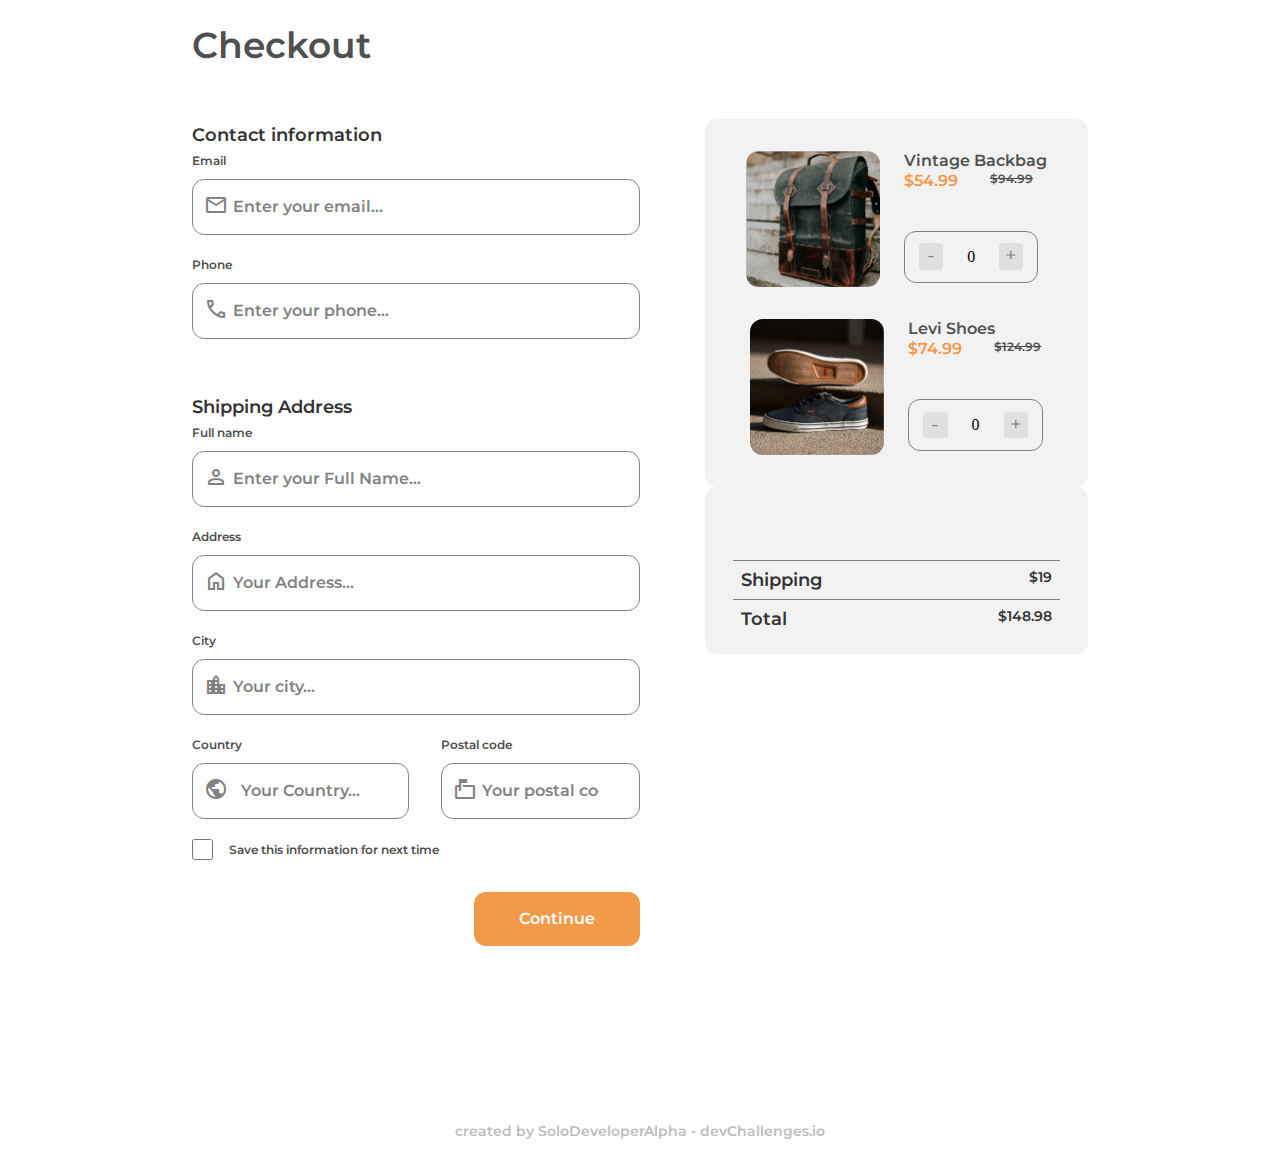
<file: index.html>
<!DOCTYPE html>
<html lang="en">
<head>
    <meta charset="UTF-8">
    <meta http-equiv="X-UA-Compatible" content="IE=edge">
    <meta name="viewport" content="width=device-width, initial-scale=1.0">
    <link rel="stylesheet" href="style.css">
    <link rel="stylesheet" href="https://fonts.googleapis.com/css2?family=Material+Symbols+Outlined:opsz,wght,FILL,GRAD@48,400,0,0" />
    <title>Checkout-page-challenge</title>
</head>
<body>
    <main>
        <div class="title">
            <h2>Checkout</h2>
        </div>
        <div class="container">
            <form action="succes.html" method="POST" target="enviar">
                <div class="cont_ship">
                    <div class="Contact">
                        <h3>Contact information</h3>
                        <label for="email">Email</label>
                        <div class="input-container">
                            <span class="material-symbols-outlined">
                                mail
                            </span>
                                <input type="email" id="email" name="email" placeholder="Enter your email..." required>
                        </div>
                        <label for="phone">Phone</label>
                        <div class="input-container">
                            <span class="material-symbols-outlined">
                                call
                                </span>
                                    <input type="text" id="phone" name="phone" placeholder="Enter your phone..." required>
                        </div>
                    </div>
                <div class="Shipping">
                    <h3>Shipping Address</h3>
                    <label for="F_name">Full name</label>
                    <div class="input-container">
                        <span class="material-symbols-outlined">
                            person
                        </span>
                       
                            <input type="text" id="F_name" name="F_name" placeholder="Enter your Full Name..." required>
                        
                    </div>
                    <label for="address">Address</label>
                    <div class="input-container">
                        <span class="material-symbols-outlined">
                            home
                        </span>
                       
                            <input type="text" id="address" name="address" placeholder="Your Address..." required>
                        
                    </div>
                    <label for="city">City</label>
                    <div class="input-container">
                        <span class="material-symbols-outlined">
                         location_city
                        </span>
                       
                            <input type="text" id="city" name="city" placeholder="Your city..." required>
                        
                    </div>
                    <div id="country_postal">
                        <div id="count">
                            <label for="country">Country</label>
                            <div class="input-container">
                                <span class="material-symbols-outlined">
                                    public
                                </span>
                                <div id="select-box">
                                    <div class="selected-option">Your Country...</div>
                                        <div class="options-container">
                                            <div class="option1">Argentina</div>
                                            <div class="option2">Mexico</div>
                                            <div class="option3">Perú</div>
                                        </div>
                                </div>
                                <!--<input type="text" id="country" name="country" placeholder="Your country..." required>-->   
                                
                                
                            </div>
                        </div>
                        <div id="pos_t">
                            <label for="p_code">Postal code</label>
                            <div class="input-container">
                                <span class="material-symbols-outlined">
                                    markunread_mailbox
                                </span>
                                    <input type="text" id="p_code" name="nombre" placeholder="Your postal code..." required>
                            </div>
                        </div>
                        
                    </div>
    
                    <div class="checkbox">
                        <input type="checkbox" name="chk" id="chk">
                        <span>Save this information for next time</span>
                    </div>
                    <div id="button">
                       
                            <input type="submit" value="Continue">
                        
                    </div>
                </div>
                </div>
                
                <div class="precios">
                    <div id="precios_1">
                        <div id="item">
                            <img src="photo1.png" alt="">
                            <div id="data_item">
                                <h3>Vintage Backbag</h3>
                                <div id="pre">
                                    <span>$54.99</span><del>$94.99</del>
                                </div>
                                <div id="input_number">
                                    <div id="min_1">-</div>
                                    <p id="valor1">0</p>
                                    <div id="plus_1">+</div>
                                </div>
                            </div>
                        </div>
                        <div id="item">
                            <img src="photo2.png" alt="">
                            <div id="data_item">
                                <h3>Levi Shoes</h3>
                                <div id="pre">
                                    <span>$74.99</span><del>$124.99</del>
                                </div>
                                <div id="input_number">
                                    <div id="min_2">-</div>
                                    <p id="valor2">0</p>
                                    <div id="plus_2">+</div>
                                </div>
                            </div>
                        </div>
                    </div>
                    <div id="precios_2">
                        <div>
                            <h3>Shipping</h3><span>$19</span>
                        </div>
                        <div>
                            <h3>Total</h3><span>$148.98</span>
                        </div>
                    </div>
                </div>
            </form>
            
        </div>
        <footer>
            created by SoloDeveloperAlpha - devChallenges.io
        </footer>
    </main>
    <script src="app.js"></script>
</body>
</html>
</file>
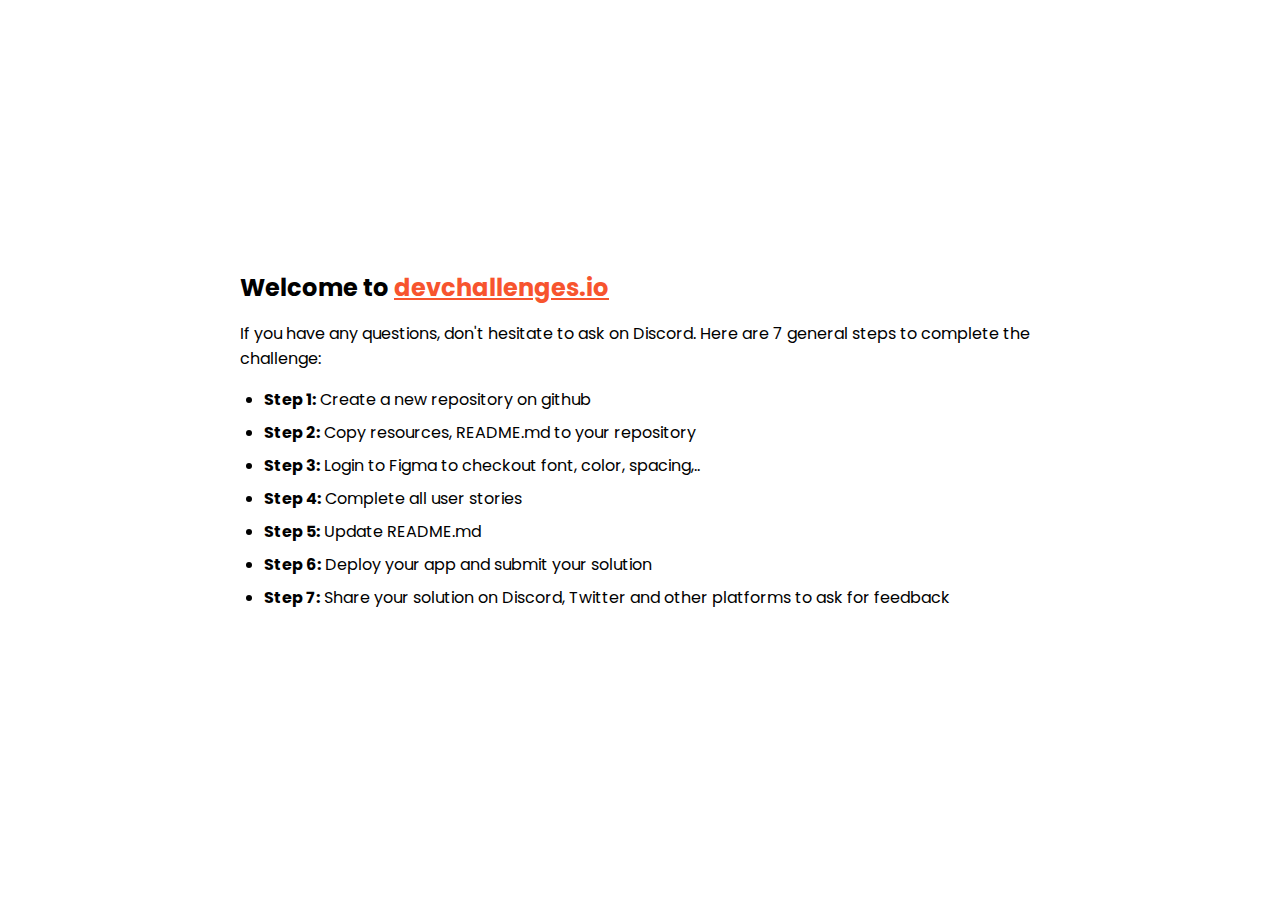
<file: Rules.html>
<!DOCTYPE html>
<html lang="en">
  <head>
    <meta charset="utf-8" />
    <meta
      name="viewport"
      content="width=device-width, initial-scale=1,
  maximum-scale=5"
    />

    <link rel="icon" href="devchallenges.png" />

    <link
      rel="shortcut icon"
      type="image/x-icon"
      href="https://devchallenges.io/"
    />

    <link
      href="https://fonts.googleapis.com/css2?family=Poppins:wght@400;500&display=swap"
      rel="stylesheet"
    />

    <title>Devchallenges</title>

    <style>
      body {
        font-family: "Poppins", sans-serif;
      }

      ul {
        padding-left: 24px;
      }

      li {
        margin-bottom: 8px;
      }

      .welcome {
        max-width: 800px;
        margin: 0 auto;
      }

      .welcome-text {
        margin-top: 30vh;
        font-weight: 500;
      }

      .welcome-text p {
        font-size: 1rem;
        font-weight: 400;
      }

      .welcome-text h1 {
        font-size: 1.5rem;
      }

      .welcome-text a {
        color: #f7542e;
      }
    </style>
  </head>
  <body>
    <div class="welcome">
      <div class="welcome-text">
        <h1>
          Welcome to
          <a href="https://devchallenges.io/" target="_blank"
            >devchallenges.io</a
          >
        </h1>

        <p>
          If you have any questions, don't hesitate to ask on Discord. Here are
          7 general steps to complete the challenge:
        </p>
      </div>

      <ul>
        <li><b>Step 1:</b> Create a new repository on github</li>
        <li><b>Step 2:</b> Copy resources, README.md to your repository</li>
        <li>
          <b>Step 3:</b> Login to Figma to checkout font, color, spacing,..
        </li>
        <li><b>Step 4:</b> Complete all user stories</li>
        <li><b>Step 5:</b> Update README.md</li>
        <li><b>Step 6:</b> Deploy your app and submit your solution</li>
        <li>
          <b>Step 7:</b> Share your solution on Discord, Twitter and other
          platforms to ask for feedback
        </li>
      </ul>
    </div>
  </body>
</html>
</file>
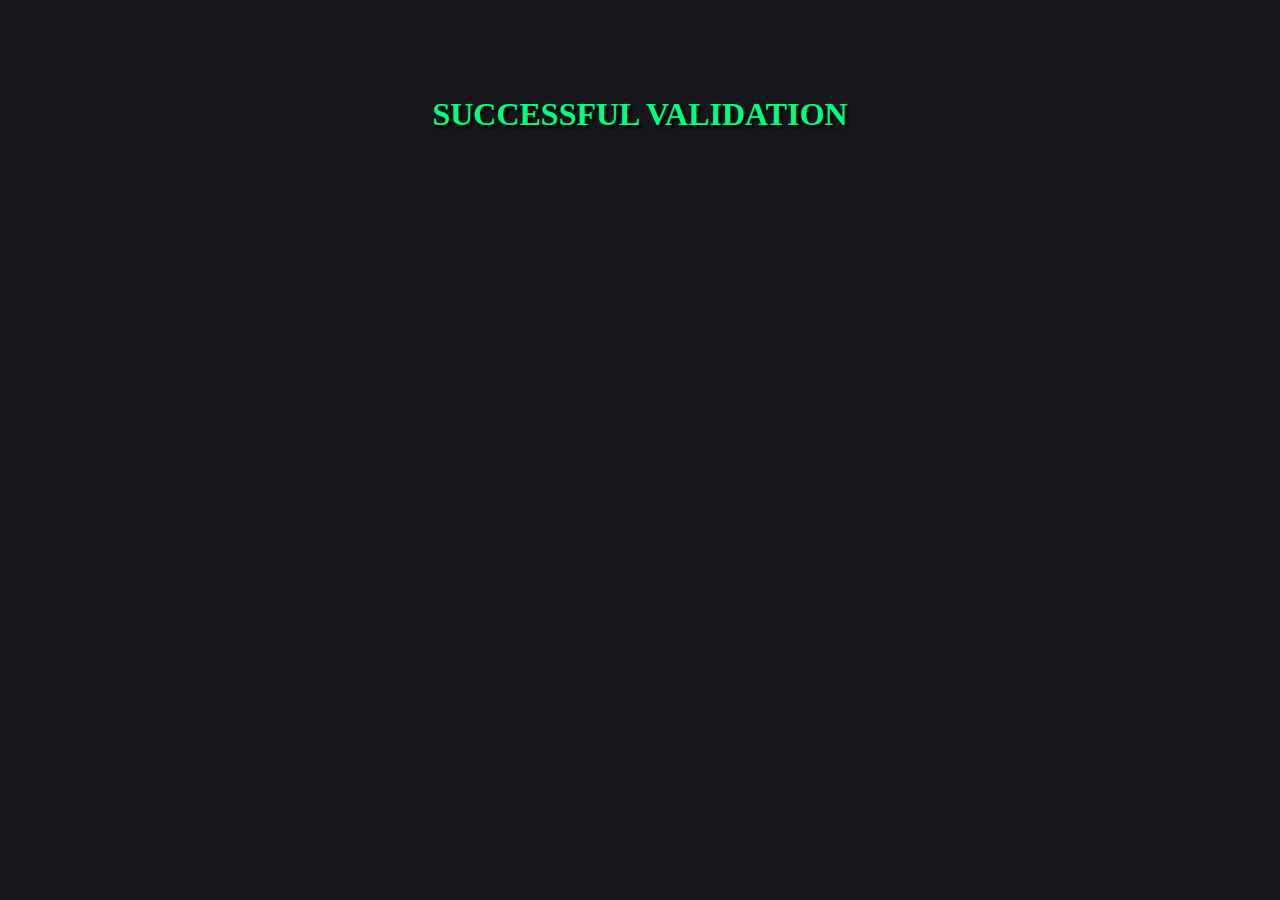
<file: succes.html>
<!DOCTYPE html>
<html lang="en">
<head>
    <meta charset="UTF-8">
    <meta http-equiv="X-UA-Compatible" content="IE=edge">
    <meta name="viewport" content="width=device-width, initial-scale=1.0">
    <link rel="stylesheet" href="style.css">
    <link rel="stylesheet" href="https://fonts.googleapis.com/css2?family=Material+Symbols+Outlined:opsz,wght,FILL,GRAD@48,400,0,0" />
    <title>SUCCES</title>
</head>
<body style="width:100%;height: 100%;background-color: #16171d;">
    <main class="m2">
            <h1 style="color:springgreen;position: absolute;top: 3em;text-shadow: 3PX 3PX 3PX black;">SUCCESSFUL VALIDATION</h1>
    </main>
    <script src="app.js"></script>
</body>
</html>
</file>
<file: style.css>
@import url('https://fonts.googleapis.com/css2?family=Montserrat:ital,wght@0,400;0,600;0,700;1,500&display=swap');

*{
    margin: 0;
    padding:0;
    box-sizing:border-box;
}
body{
    width: 100%;
    height: 1140px;
    display: flex;
    flex-direction: center;
    justify-content: center;
    align-items: center;
}
main{
    width: 70%;
    height: auto;
    display: flex;
    flex-direction: column;
    justify-content: center;
    align-items: center;
    
}
.m2{
    text-align: center;
}
.title{
    width: 100%;
    height: 4em;
    margin: 2em 0;
}
.title h2{
    font-family: 'Montserrat';
    font-style: normal;
    font-weight: 600;
    font-size: 36px;
    line-height: 44px;
    color: #4E5150;
}
.container{
    width: 100%;
    height: auto;
}
.container form{
    width: 100%;
    height: auto;
    display: flex;
    flex-direction: row;
}
.cont_ship{
    width: 50%;
    display: flex;
    flex-direction: column;
    justify-content: center;
    align-items: center;
    
}
.Contact{
    width: 100%;
    margin-bottom: 2em ;
}
.Shipping{
    width: 100%;
    margin-bottom: 2em ;
}
.Contact h3,.Shipping h3{
    font-family: 'Montserrat';
    font-style: normal;
    font-weight: 600;
    font-size: 18px;
    line-height: 32px;    
    color: #333333;
}
.Contact label,.Shipping label{
    font-family: 'Montserrat';
    font-style: normal;
    font-weight: 600;
    font-size: 12px;
    line-height: 15px;
    color: #4F4F4F;
}
.Contact .input-container input,.Shipping .input-container input {
    width: 100%;
    max-width: 465px;
    height: 56px;
    padding: 10px 2.5em;
    font-size: 16px;
    border: 1px solid #828282;
    border-radius: 12px;
    box-shadow: none;
    outline: none;
  }
  .Shipping .input-container #select-box{
    position: relative;
    width: 100%;
    min-width:217px;
    height: 56px;
    padding: 10px 2.5em;
    border: 1px solid #828282;
    border-radius: 12px;
    box-shadow: none;
    outline: none;
    cursor: pointer;
    font-family: 'Montserrat';
    font-style: normal;
    font-weight: 600;
    font-size: 16px;
    line-height: 20px;
    color: #828282;
  }
  .selected-option{
    position: absolute;
    top: 0;
    left: 0;
    width: 100%;
    height: 100%;
    padding: 10px;
    font-size: 16px;
    line-height: 20px;
    text-align: center;
    display: flex;
    flex-direction: column;
    justify-content: center;
    align-items: center;
    user-select: none;
    -ms-user-select: none;
    -moz-user-select: none;
  }
  .options-container{
  position: absolute;
  top: 40px;
  left: 0;
  width: 100%;
  max-height: 200px;
  overflow-y: auto;
  background-color: #f1f1f1;
  display: none;
  }
  .option1,.option2,.option3 {
    padding: 10px;
    font-size: 16px;
    line-height: 20px;
    cursor: pointer;
  }
  .option:hover {
    background-color: #ddd;
  }
  #country_postal{
    display: flex;
    gap: 2em;
  }
.Contact .input-container input:focus,.Shipping .input-container input:focus {
    border-color: springgreen;
  }
.input-container{
    position:relative;
    display: flex;
    flex-direction: column;
    margin: 10px 0 20px 0;
  }
.input-container span{
position: absolute;
top: 0.6em;
left: 0.5em;
color: #828282;
}  

.Contact input::placeholder,.Shipping input::placeholder{
    font-family: 'Montserrat';
    font-style: normal;
    font-weight: 600;
    font-size: 16px;
    line-height: 20px;
    color: #828282;
}
.Shipping .checkbox{
    display: flex;
    flex-direction: row;
    justify-content: start;
    align-items: center;
    gap: 1em;
}
.Shipping #chk{
    width: 21px;
    height: 21px;
    border: 1px solid #828282;
    border-radius: 4px;
}
.Shipping .checkbox span{
    font-family: 'Montserrat';
    font-style: normal;
    font-weight: 600;
    font-size: 12px;
    line-height: 15px;
    color: #4F4F4F;
}
.Shipping #button{
    width: 100%;
    max-width: 465px;
    display: flex;
    flex-direction: row;
    justify-content: end;
    align-items: center;
}
.Shipping #button input{
width: 166px;
height: 54px;
background: #F2994A;
border-radius: 12px;
border: none;
font-family: 'Montserrat';
font-style: normal;
font-weight: 600;
font-size: 16px;
line-height: 20px;
color: #FFFFFF;
margin: 2em 0;
}
.precios{
    width:50% ;
    height: 535px; 
    border-radius: 12px;
    display: flex;
    flex-direction: column;
    justify-content: center;
    align-items: end;
    margin: 0 auto;
}
.precios>#precios_1{
    width: 100%;
    max-width: 383px;
    display: flex;
    flex-direction: column;
    justify-content: start;
    align-items: center;
    padding: 1em 0;
    background: #F2F2F2;
    border-radius: 12px;
}
#precios_1 #item{
    display: flex;
    flex-direction: row;
    gap: 1.5em;
    margin: 1em;
}
#item img{
    width: 134.21px;
    height: 136.27px;    
    background: #C4C4C4;
    border-radius: 13px;
}
#data_item{
    display: flex;
    flex-direction: column;
    justify-content: start;
    align-items: start;
}
#data_item h3{
    font-family: 'Montserrat';
    font-style: normal;
    font-weight: 600;
    font-size: 16px;
    line-height: 20px;

    color: #4E5150;
}
#data_item #pre{
display: flex;
gap: 2em;
}
#pre span{
    font-family: 'Montserrat';
    font-style: normal;
    font-weight: 600;
    font-size: 16px;
    line-height: 20px;
    color: #F2994A;
}
#pre del{
    font-family: 'Montserrat';
    font-style: normal;
    font-weight: 600;
    font-size: 12px;
    line-height: 15px;
    text-decoration-line: line-through;

    color: #4E5150;
}
#data_item #input_number{
width: 134.25px;
height: 52px;
display: flex;
flex-direction: row;
justify-content: center;
align-items: center;
gap: 1.5em;
border: 1px solid #828282;
border-radius: 12px;
margin-top: 2.5em;
}
#input_number div{
    width: 24.23px;
    height: 26.24px;
    font-family: 'Montserrat';
    font-size: 20px;
    color: #828282;
    text-align: center;
    background: #E0E0E0;
    border-radius: 4px;
    border: none;
    user-select: none;
    -ms-user-select: none;
    -moz-user-select: none;
}
#input_number div:hover{
cursor: pointer;
}
#precios_2{
    width: 100%;
    max-width: 383px;
    height: 100%;
    display: flex;
    flex-direction: column;
    justify-content: end;
    align-items: center;
    background: #F2F2F2;
    border-radius: 12px;
    padding: 1em 0;
}
#precios_2 div{
    display: flex;
    flex-direction: row;
    width: 327.06px;
    border-top: 1px solid #828282;
    padding: 0.5em;
}
#precios_2>div>h3{
    width: 80%;
    font-family: 'Montserrat';
    font-style: normal;
    font-weight: 600;
    font-size: 18px;
    line-height: 22px;
    color: #333333;
}
#precios_2>div>span{
    width: 20%;
    font-family: 'Montserrat';
    font-style: normal;
    font-weight: 600;
    font-size: 14px;
    line-height: 17px;
    text-align: right;

    /* Gray 1 */

    color: #333333;
}
footer{
    width: 100%;
    height: 10em;
    display: flex;
    flex-direction: column;
    justify-content: end;
    align-items: center;
    font-family: 'Montserrat';
    font-style: normal;
    font-weight: 600;
    font-size: 14px;
    line-height: 37px;
    /* identical to box height */

    text-align: center;

    color: #BDBDBD;
}

@media screen and (min-width:768px) and (max-width:1023px){
    body{
        width: 100%;
        height: auto;
        display: flex;
        flex-direction: center;
        justify-content: center;
        align-items: center;
    }
    .container{
        width: 100%;
        height: auto;
    }
    .precios{
        width: 100%;
        height: auto; 
        border-radius: 12px;
        display: flex;
        flex-direction: column;
        justify-content: center;
        align-items: center;
        margin-bottom: 3em;
    }
    .precios>#precios_1{
        width: 100%;
        max-width: 100%;
        display: flex;
        flex-direction: column;
        justify-content: center;
        align-items: center;
        padding: 1em 0;
        background: #F2F2F2;
        border-radius: 12px;
    }
    #precios_1 #item{
        width: 100%;
        height: auto;
        display: flex;
        flex-direction: row;
        gap: 1.5em;
        margin: 1em;
    }
    #item img{
        width: 200px;
        height: 200px;    
        background: #C4C4C4;
        border-radius: 13px;
    }
    #precios_2{
        width: 100%;
        max-width: 100%;
        height: 100%;
        display: flex;
        flex-direction: column;
        justify-content: end;
        align-items: center;
        background: #F2F2F2;
        border-radius: 12px;
        padding: 1em 0;
    }
    #precios_2 div{
        display: flex;
        flex-direction: row;
        width: 100%;
        border-top: 1px solid #828282;
        padding: 0.5em;
    }
    #precios_2>div>h3{
        width: 80%;
        font-family: 'Montserrat';
        font-style: normal;
        font-weight: 600;
        font-size: 18px;
        line-height: 22px;
        color: #333333;
    }
    #precios_2>div>span{
        width: 20%;
        font-family: 'Montserrat';
        font-style: normal;
        font-weight: 600;
        font-size: 18px;
        line-height: 17px;
        text-align: right;
    
        /* Gray 1 */
    
        color: #333333;
    }
    #data_item{
        width: 100%;
        display: flex;
        flex-direction: column;
        justify-content: space-between;
        align-items: center;
    }
    #data_item h3{
        font-family: 'Montserrat';
        font-style: normal;
        font-weight: 600;
        font-size: 25px;
        line-height: 20px;
    
        color: #4E5150;
    }
    #data_item #pre{
    display: flex;
    flex-direction:row;
    gap: 2em;
    }
    #pre span{
        font-family: 'Montserrat';
        font-style: normal;
        font-weight: 600;
        font-size: 30px;
        line-height: 20px;
        color: #F2994A;
    }
    #pre del{
        font-family: 'Montserrat';
        font-style: normal;
        font-weight: 600;
        font-size: 22px;
        line-height: 15px;
        text-decoration-line: line-through;
    
        color: #4E5150;
    }
    #data_item #input_number{
        width: 150px;
        height: 52px;
        display: flex;
        flex-direction: row;
        justify-content: space-between;
        align-items: center;
        border: 1px solid #828282;
        border-radius: 12px;
        margin: 0;
        padding:0 0.5em
    }
    #input_number div{
        width: 24.23px;
        height: 26.24px;
        font-family: 'Montserrat';
        font-size: 20px;
        color: #828282;
        text-align: center;
        background: #E0E0E0;
        border-radius: 4px;
        border: none;
        user-select: none;
        -ms-user-select: none;
        -moz-user-select: none;
    }
    #input_number div:hover{
    cursor: pointer;
    }
    .container form{
        width: 100%;
        height: auto;
        display: flex;
        flex-direction:column-reverse;
    }
    .cont_ship{
        width: 100%;
        display: flex;
        flex-direction: column;
        justify-content: center;
        align-items: center;
        
    }
}

@media screen and (min-width:376px) and (max-width:767px){
    body{
        width: 100%;
        height: auto;
        display: flex;
        flex-direction: center;
        justify-content: center;
        align-items: center;
    }
    main{
        width: 100%;
        height: auto;
        display: flex;
        flex-direction: column;
        justify-content: center;
        align-items: center;
        padding: 0 0.8em;
    }
    .title{
        width: 100%;
        height: 4em;
        margin: 2em 0 0em 0;
    }
    .title h2{
        font-family: 'Montserrat';
        font-style: normal;
        font-weight: 600;
        font-size: 24px;
        line-height: 29px;
        color: #4E5150;
    }
    .container{
        width: 100%;
        height: auto;
    }
    #country_postal{
        display: flex;
        flex-direction: column;
        justify-content: space-between;
      }
    .precios{
        width: 100%;
        height: auto; 
        border-radius: 12px;
        display: flex;
        flex-direction: column;
        justify-content: center;
        align-items: center;
        margin-bottom: 3em;
    }
    .precios>#precios_1{
        width: 100%;
        max-width: 100%;
        display: flex;
        flex-direction: column;
        justify-content: center;
        align-items: center;
        padding: 1em 0;
        background: #F2F2F2;
        border-radius: 12px;
    }
    #precios_1 #item{
        width: 100%;
        height: auto;
        display: flex;
        flex-direction: row;
        gap: 1.5em;
        margin: 1em;
    }
    #item img{
        width: 150px;
        height: 150px;    
        background: #C4C4C4;
        border-radius: 13px;
    }
    #precios_2{
        width: 100%;
        max-width: 100%;
        height: 100%;
        display: flex;
        flex-direction: column;
        justify-content: end;
        align-items: center;
        background: #F2F2F2;
        border-radius: 12px;
        padding: 1em 0;
    }
    #precios_2 div{
        display: flex;
        flex-direction: row;
        width: 100%;
        border-top: 1px solid #828282;
        padding: 0.5em;
    }
    #precios_2>div>h3{
        width: 80%;
        font-family: 'Montserrat';
        font-style: normal;
        font-weight: 600;
        font-size: 18px;
        line-height: 22px;
        color: #333333;
    }
    #precios_2>div>span{
        width: 20%;
        font-family: 'Montserrat';
        font-style: normal;
        font-weight: 600;
        font-size: 18px;
        line-height: 17px;
        text-align: right;
    
        /* Gray 1 */
    
        color: #333333;
    }
    #data_item{
        width: 100%;
        display: flex;
        flex-direction: column;
        justify-content: space-between;
        align-items: center;
    }
    #data_item h3{
        font-family: 'Montserrat';
        font-style: normal;
        font-weight: 600;
        font-size: 22px;
        line-height: 15px;

        color: #4E5150;
    }
    #data_item #pre{
    display: flex;
    flex-direction:row;
    gap: 2em;
    }
    #pre span{
        font-family: 'Montserrat';
        font-style: normal;
        font-weight: 600;
        font-size: 30px;
        line-height: 17px;
        color: #F2994A;
    }
    #pre del{
        font-family: 'Montserrat';
        font-style: normal;
        font-weight: 600;
        font-size: 20px;
        line-height: 12px;
        text-decoration-line: line-through;

        color: #4E5150;
    }
    #data_item #input_number{
        width: 122.8px;
        height: 49.86px;
        display: flex;
        flex-direction: row;
        justify-content: space-between;
        align-items: center;
        border: 1px solid #828282;
        border-radius: 12px;
        margin: 0;
        padding:0 0.5em
    }
    #input_number div{
        width: 24.23px;
        height: 26.24px;
        font-family: 'Montserrat';
        font-size: 20px;
        color: #828282;
        text-align: center;
        background: #E0E0E0;
        border-radius: 4px;
        border: none;
        user-select: none;
        -ms-user-select: none;
        -moz-user-select: none;
    }
    #input_number div:hover{
    cursor: pointer;
    }
    .container form{
        width: 100%;
        height: auto;
        display: flex;
        flex-direction:column-reverse;
    }
    .cont_ship{
        width: 100%;
        display: flex;
        flex-direction: column;
        justify-content: center;
        align-items: center;
        
    }
}
@media screen and (max-width:375px){
    body{
        width: 100%;
        height: auto;
        display: flex;
        flex-direction: center;
        justify-content: center;
        align-items: center;
    }
    main{
        width: 100%;
        height: auto;
        display: flex;
        flex-direction: column;
        justify-content: center;
        align-items: center;
        padding: 0 0.8em;
    }
    .title{
        width: 100%;
        height: 4em;
        margin: 2em 0 0em 0;
    }
    .title h2{
        font-family: 'Montserrat';
        font-style: normal;
        font-weight: 600;
        font-size: 24px;
        line-height: 29px;
        color: #4E5150;
    }
    .container{
        width: 100%;
        height: auto;
    }
    .Contact .input-container input,.Shipping .input-container input {
        width: 100%;
        max-width: 349.25px;
        height: 40.56px;
        padding: 10px 2.5em;
        font-size: 16px;
        border: 1px solid #828282;
        border-radius: 12px;
        box-shadow: none;
        outline: none;
      }
      .Contact .input-container input::placeholder,.Shipping .input-container input::placeholder{
        font-family: 'Montserrat';
        font-style: normal;
        font-weight: 600;
        font-size: 12px;
        line-height: 15px;

        /* Gray 3 */

        color: #828282;
      }
      .input-container span{
        position: absolute;
        top: 0.3em;
        left: 0.3em;
        color: #828282;
        }
        .Shipping .input-container #select-box{
            position: relative;
            width: 100%;
            min-width: 162.98px;
            height: 40.56px;
            padding: 10px ;
            border: 1px solid #828282;
            border-radius: 12px;
            box-shadow: none;
            outline: none;
            cursor: pointer;
            font-family: 'Montserrat';
            font-style: normal;
            font-weight: 600;
            font-size: 12px;
            line-height: 20px;
            color: #828282;
          } 
          .selected-option{
            font-size: 12px;
          } 
    #country_postal{
        display: flex;
        flex-direction: row;
        justify-content: space-between;
        gap: 1em;
      }
    .precios{
        width: 100%;
        height: auto; 
        border-radius: 12px;
        display: flex;
        flex-direction: column;
        justify-content: center;
        align-items: center;
        margin-bottom: 3em;
    }
    .precios>#precios_1{
        width: 100%;
        max-width: 100%;
        display: flex;
        flex-direction: column;
        justify-content: center;
        align-items: center;
        padding: 1em 0;
        background: #F2F2F2;
        border-radius: 12px;
        padding: 1em;
    }
    #precios_1 #item{
        width: 100%;
        height: auto;
        display: flex;
        flex-direction: row;
        gap: 1.5em;
        margin: 1em;
    }
    #item img{
        width: 122.75px;
        height: 124.64px;   
        background: #C4C4C4;
        border-radius: 13px;
    }
    #precios_2{
        width: 100%;
        max-width: 100%;
        height: 100%;
        display: flex;
        flex-direction: column;
        justify-content: end;
        align-items: center;
        background: #F2F2F2;
        border-radius: 12px;
        padding: 1em 1em;
    }
    #precios_2 div{
        display: flex;
        flex-direction: row;
        justify-content: space-between;
        width: 100%;
        border-top: 1px solid #828282;
        padding: 0.5em 0;
    }
    #precios_2>div>h3{
        width: auto;
        font-family: 'Montserrat';
        font-style: normal;
        font-weight: 600;
        font-size: 14px;
        line-height: 17px;

        color: #333333;
    }
    #precios_2>div>span{
        width: auto;
        font-family: 'Montserrat';
        font-style: normal;
        font-weight: 600;
        font-size: 14px;
        line-height: 17px;
        text-align: right;

        /* Gray 1 */

        color: #333333;
    }
    #data_item{
        width: 100%;
        display: flex;
        flex-direction: column;
        justify-content: space-between;
        align-items: center;
    }
    #data_item h3{
        font-family: 'Montserrat';
        font-style: normal;
        font-weight: 600;
        font-size: 12px;
        line-height: 15px;

        color: #4E5150;
    }
    #data_item #pre{
    display: flex;
    flex-direction:row;
    gap: 2em;
    }
    #pre span{
        font-family: 'Montserrat';
        font-style: normal;
        font-weight: 600;
        font-size: 14px;
        line-height: 17px;
        color: #F2994A;
    }
    #pre del{
        font-family: 'Montserrat';
        font-style: normal;
        font-weight: 600;
        font-size: 10px;
        line-height: 12px;
        text-decoration-line: line-through;

        color: #4E5150;
    }
    #data_item #input_number{
        width: 122.8px;
        height: 49.86px;
        display: flex;
        flex-direction: row;
        justify-content: space-between;
        align-items: center;
        border: 1px solid #828282;
        border-radius: 12px;
        margin: 0;
        padding:0 0.5em
    }
    #input_number div{
        width: 24.23px;
        height: 26.24px;
        font-family: 'Montserrat';
        font-size: 20px;
        color: #828282;
        text-align: center;
        background: #E0E0E0;
        border-radius: 4px;
        border: none;
        user-select: none;
        -ms-user-select: none;
        -moz-user-select: none;
    }
    #input_number div:hover{
    cursor: pointer;
    }
    .container form{
        width: 100%;
        height: auto;
        display: flex;
        flex-direction:column-reverse;
    }
    .cont_ship{
        width: 100%;
        display: flex;
        flex-direction: column;
        justify-content: center;
        align-items: center;
        
    }
    #p_code{
        padding: 0 1em 0 2em;
    }
    #p_code::placeholder{
        width: 100%;
    }
    footer{
        font-family: 'Montserrat';
        font-style: normal;
        font-weight: 600;
        font-size: 14px;
        line-height: 27px;

        text-align: center;

        color: #BDBDBD;
    }
}
</file>
